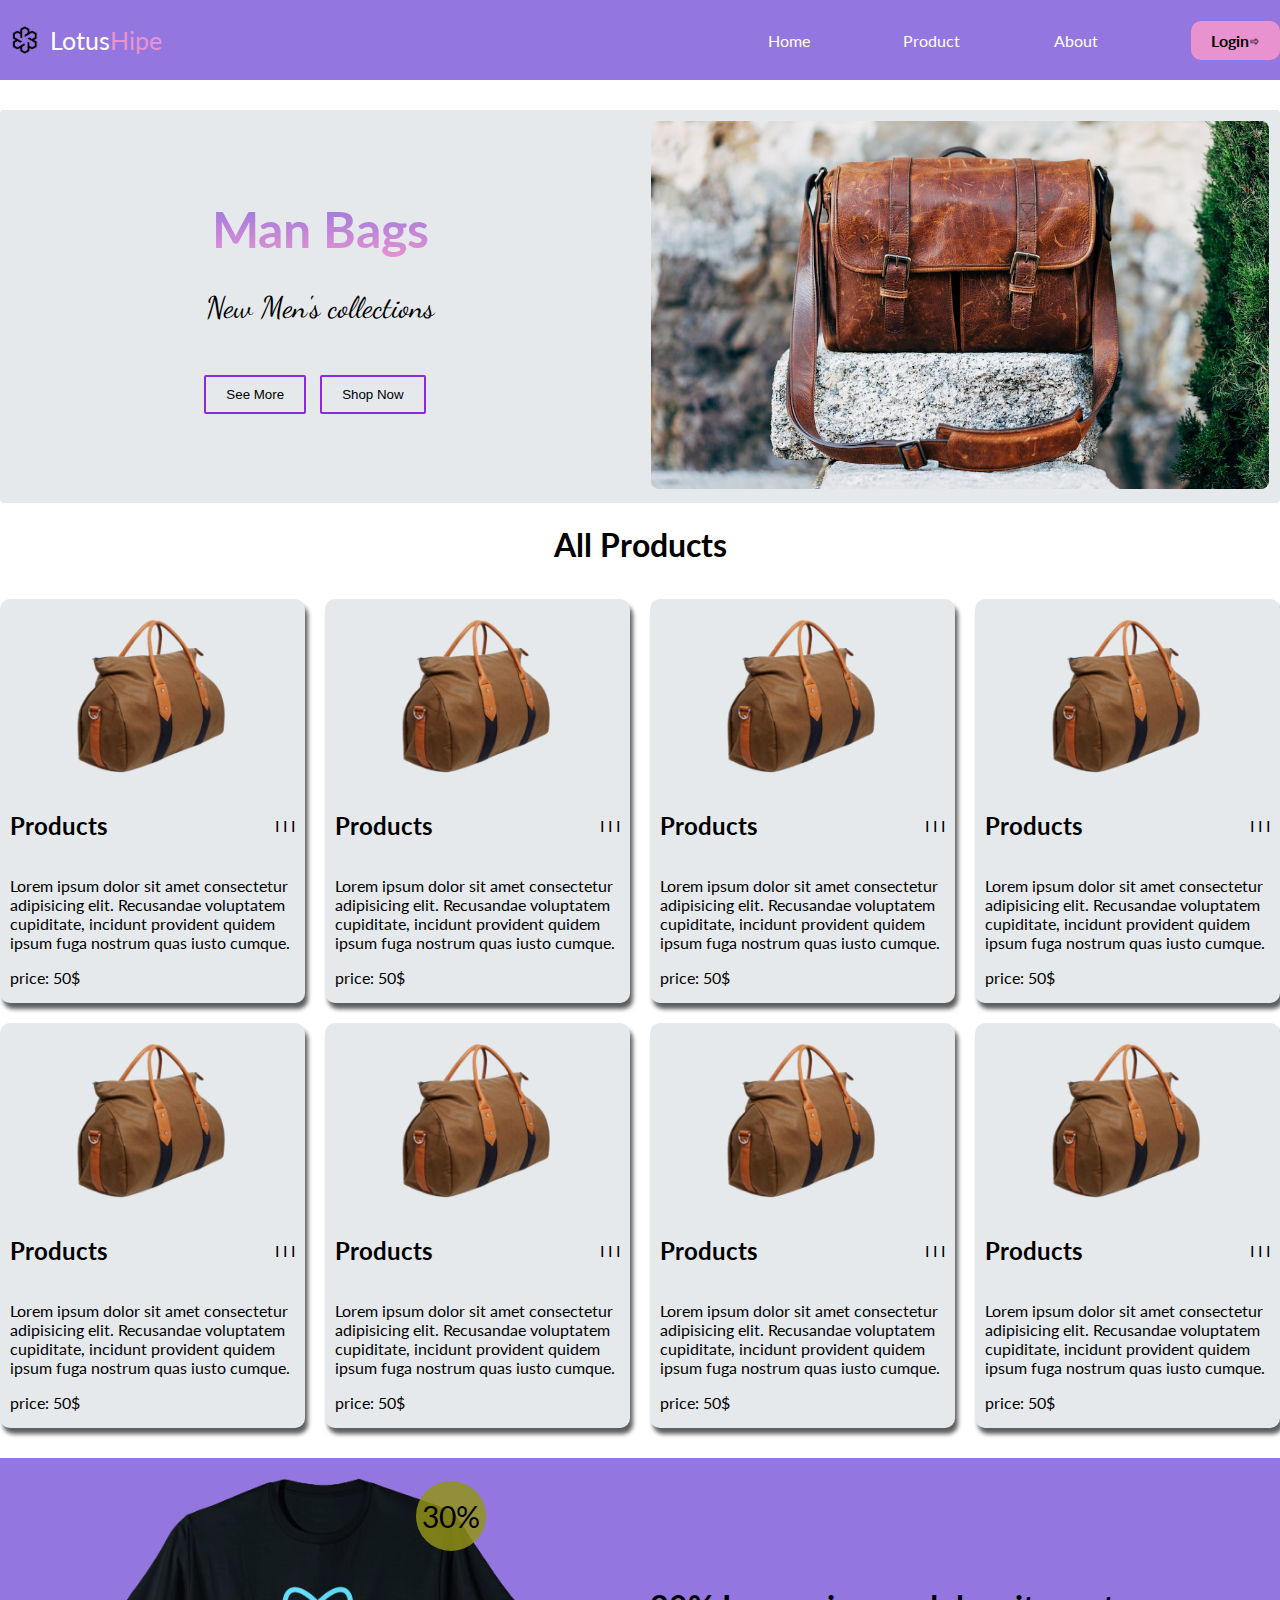
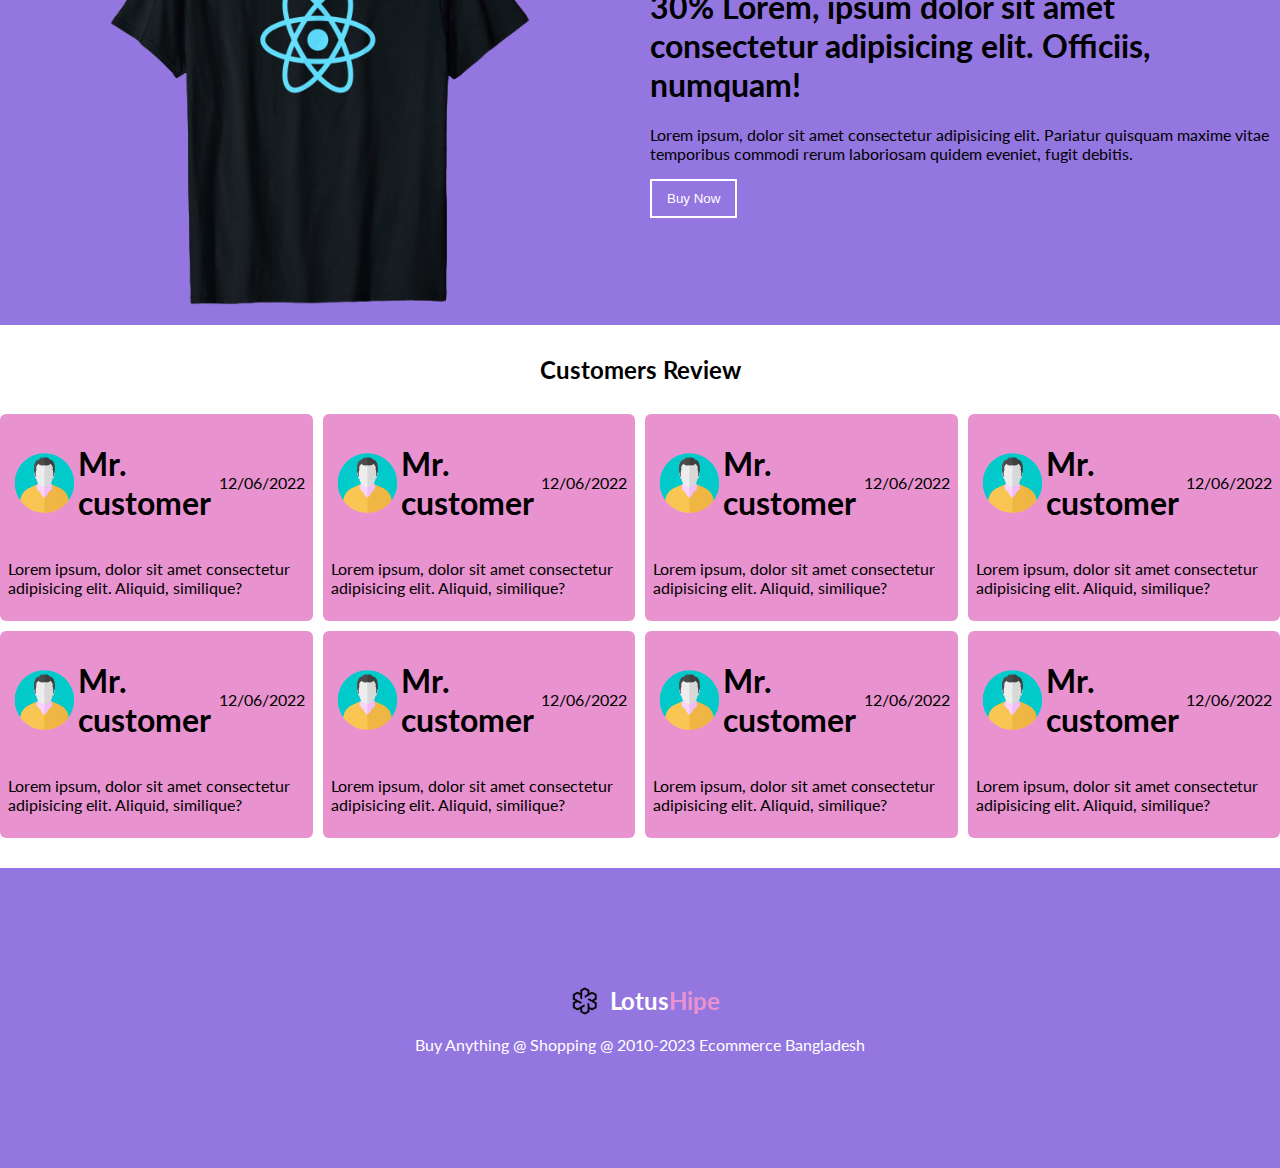
<file: index.html>
<!DOCTYPE html>
<html lang="en">
<head>
    <meta charset="UTF-8">
    <meta name="viewport" content="width=device-width, initial-scale=1.0">
    <title>Leather Bags</title>
    <link rel="stylesheet" href="style.css">
    <link  rel="stylesheet" href="mediaq.css">  
    <link rel="stylesheet" href="https://cdnjs.cloudflare.com/ajax/libs/font-awesome/6.4.2/css/all.min.css" integrity="sha512-z3gLpd7yknf1YoNbCzqRKc4qyor8gaKU1qmn+CShxbuBusANI9QpRohGBreCFkKxLhei6S9CQXFEbbKuqLg0DA==" crossorigin="anonymous" referrerpolicy="no-referrer" />
</head>
<body>
    <!-- nav start  -->
    <nav class="total-nav">
        <div class="nav-container">
            <div class="nav-logo">
                <img src="/resources/nav-image/urban-hive.png" alt="">
                <p>Lotus<span id="diff">Hipe</span></p>
            </div>
    
            <div class="nav-items">
                <a href="">Home</a>
                <a href="">Product</a>
                <a href="">About</a>
                <a id="btn-nav" href="">Login<img src="/resources/nav-image/icons8-arrow-48.png" alt=""></a>
            </div>
        </div>
    </nav>
     <!-- nav end  -->

     <!-- main start  -->
     <main class="main-container">
        <!-- hero start  -->
        <section class="hero-container">
            <div class="hero-text">
                <h1>Man Bags</h1>
                <p>New Men's collections</p>
                <div class="icons-awe">
                    <span><i class="fa-brands fa-facebook" style="color: #311ec2;"></i></span>
                    <span><i class="fa-brands fa-twitter" style="color: #1660df;"></i></span>
                    <span><i class="fa-brands fa-youtube" style="color: #e10e0e;"></i></span>
                    <span><i class="fa-brands fa-instagram" style="color: #cd1818;"></i></span>
                </div>
                <button class="btn-hero">See More</button>
                <button class="btn-hero">Shop Now</button>
            </div>
            <div class="hero-img">
                <img class="bag-img" src="resources/banner-image/bag-picture.jpg" alt="">
            </div>
        </section>
         <!-- hero end -->

         <!-- card starts -->
         <h1 style="text-align: center;">All Products</h1>
         <section class="card-container">
            
            <div class="single-card">
                <div id="img-id"><img   src="/resources/products/bag.png" alt=""></div>
                <div class="span-p">
                    <h2>Products</h2>
                    <div>
                        <span>I</span>
                        <span>I</span>
                        <span>I</span>
                    </div>
                 
                </div>
                <p>Lorem ipsum dolor sit amet consectetur adipisicing elit. Recusandae voluptatem cupiditate, incidunt provident quidem ipsum fuga nostrum quas iusto cumque.</p>
                <p>price: 50$</p>
            </div>
            <div class="single-card">
                <div id="img-id"><img   src="/resources/products/bag.png" alt=""></div>
                <div class="span-p">
                    <h2>Products</h2>
                    <div>
                        <span>I</span>
                        <span>I</span>
                        <span>I</span>
                    </div>
                 
                </div>
                <p>Lorem ipsum dolor sit amet consectetur adipisicing elit. Recusandae voluptatem cupiditate, incidunt provident quidem ipsum fuga nostrum quas iusto cumque.</p>
                <p>price: 50$</p>
            </div>
            <div class="single-card">
                <div id="img-id"><img   src="/resources/products/bag.png" alt=""></div>
                <div class="span-p">
                    <h2>Products</h2>
                    <div>
                        <span>I</span>
                        <span>I</span>
                        <span>I</span>
                    </div>
                 
                </div>
                <p>Lorem ipsum dolor sit amet consectetur adipisicing elit. Recusandae voluptatem cupiditate, incidunt provident quidem ipsum fuga nostrum quas iusto cumque.</p>
                <p>price: 50$</p>
            </div>
            <div class="single-card">
                <div id="img-id"><img   src="/resources/products/bag.png" alt=""></div>
                <div class="span-p">
                    <h2>Products</h2>
                    <div>
                        <span>I</span>
                        <span>I</span>
                        <span>I</span>
                    </div>
                 
                </div>
                <p>Lorem ipsum dolor sit amet consectetur adipisicing elit. Recusandae voluptatem cupiditate, incidunt provident quidem ipsum fuga nostrum quas iusto cumque.</p>
                <p>price: 50$</p>
            </div>
            <div class="single-card">
                <div id="img-id"><img   src="/resources/products/bag.png" alt=""></div>
                <div class="span-p">
                    <h2>Products</h2>
                    <div>
                        <span>I</span>
                        <span>I</span>
                        <span>I</span>
                    </div>
                 
                </div>
                <p>Lorem ipsum dolor sit amet consectetur adipisicing elit. Recusandae voluptatem cupiditate, incidunt provident quidem ipsum fuga nostrum quas iusto cumque.</p>
                <p>price: 50$</p>
            </div>
            <div class="single-card">
                <div id="img-id"><img   src="/resources/products/bag.png" alt=""></div>
                <div class="span-p">
                    <h2>Products</h2>
                    <div>
                        <span>I</span>
                        <span>I</span>
                        <span>I</span>
                    </div>
                 
                </div>
                <p>Lorem ipsum dolor sit amet consectetur adipisicing elit. Recusandae voluptatem cupiditate, incidunt provident quidem ipsum fuga nostrum quas iusto cumque.</p>
                <p>price: 50$</p>
            </div>
            <div class="single-card">
                <div id="img-id"><img   src="/resources/products/bag.png" alt=""></div>
                <div class="span-p">
                    <h2>Products</h2>
                    <div>
                        <span>I</span>
                        <span>I</span>
                        <span>I</span>
                    </div>
                 
                </div>
                <p>Lorem ipsum dolor sit amet consectetur adipisicing elit. Recusandae voluptatem cupiditate, incidunt provident quidem ipsum fuga nostrum quas iusto cumque.</p>
                <p>price: 50$</p>
            </div>
            <div class="single-card">
                <div id="img-id"><img   src="/resources/products/bag.png" alt=""></div>
                <div class="span-p">
                    <h2>Products</h2>
                    <div>
                        <span>I</span>
                        <span>I</span>
                        <span>I</span>
                    </div>
                 
                </div>
                <p>Lorem ipsum dolor sit amet consectetur adipisicing elit. Recusandae voluptatem cupiditate, incidunt provident quidem ipsum fuga nostrum quas iusto cumque.</p>
                <p>price: 50$</p>
            </div>
         </section>
         <!-- card ends -->


           <!-- discount starts here   -->
            <section class="total-bg">
                <div class="discount-container">
                    <div class="img-discount">
                        <img   src="/resources/discount/React-removebg-preview.png" alt="">
                        <div class="voucher">
                            30%
                        </div>
                    </div>

                    <div class="text-discount">
                        <h1>30%
                            Lorem, ipsum dolor sit amet consectetur adipisicing elit. Officiis, numquam!</h1>
                            <p>Lorem ipsum, dolor sit amet consectetur adipisicing elit. Pariatur quisquam maxime vitae temporibus commodi rerum laboriosam quidem eveniet, fugit debitis.

                            </p>
                            <button class="disct-btn">Buy Now</button>
                    </div>

                </div>
            </section>
          <!-- discount starts ends   -->

         <!-- customer review start   -->
             <h2 style="margin-top: 30px; text-align: center; margin-bottom: 30px;">Customers Review</h2>
             <section class="review-total">
                <div class="card-review-cont">
                    <div class="card-r-img">
                        <img style="width: 70px;" src="/resources/customer-picture/person.png" alt="">
                        <h1>Mr. customer</h1>
                        <p>12/06/2022</p>
                    </div>
                    <div>
                        <p>Lorem ipsum, dolor sit amet consectetur adipisicing elit. Aliquid, similique?</p>
                    </div>
                </div>
                <div class="card-review-cont">
                    <div class="card-r-img">
                        <img style="width: 70px;" src="/resources/customer-picture/person.png" alt="">
                        <h1>Mr. customer</h1>
                        <p>12/06/2022</p>
                    </div>
                    <div>
                        <p>Lorem ipsum, dolor sit amet consectetur adipisicing elit. Aliquid, similique?</p>
                    </div>
                </div>
                <div class="card-review-cont">
                    <div class="card-r-img">
                        <img style="width: 70px;" src="/resources/customer-picture/person.png" alt="">
                        <h1>Mr. customer</h1>
                        <p>12/06/2022</p>
                    </div>
                    <div>
                        <p>Lorem ipsum, dolor sit amet consectetur adipisicing elit. Aliquid, similique?</p>
                    </div>
                </div>
                <div class="card-review-cont">
                    <div class="card-r-img">
                        <img style="width: 70px;" src="/resources/customer-picture/person.png" alt="">
                        <h1>Mr. customer</h1>
                        <p>12/06/2022</p>
                    </div>
                    <div>
                        <p>Lorem ipsum, dolor sit amet consectetur adipisicing elit. Aliquid, similique?</p>
                    </div>
                </div>
                <div class="card-review-cont">
                    <div class="card-r-img">
                        <img style="width: 70px;" src="/resources/customer-picture/person.png" alt="">
                        <h1>Mr. customer</h1>
                        <p>12/06/2022</p>
                    </div>
                    <div>
                        <p>Lorem ipsum, dolor sit amet consectetur adipisicing elit. Aliquid, similique?</p>
                    </div>
                </div>
                <div class="card-review-cont">
                    <div class="card-r-img">
                        <img style="width: 70px;" src="/resources/customer-picture/person.png" alt="">
                        <h1>Mr. customer</h1>
                        <p>12/06/2022</p>
                    </div>
                    <div>
                        <p>Lorem ipsum, dolor sit amet consectetur adipisicing elit. Aliquid, similique?</p>
                    </div>
                </div>
                <div class="card-review-cont">
                    <div class="card-r-img">
                        <img style="width: 70px;" src="/resources/customer-picture/person.png" alt="">
                        <h1>Mr. customer</h1>
                        <p>12/06/2022</p>
                    </div>
                    <div>
                        <p>Lorem ipsum, dolor sit amet consectetur adipisicing elit. Aliquid, similique?</p>
                    </div>
                </div>
                <div class="card-review-cont">
                    <div class="card-r-img">
                        <img style="width: 70px;" src="/resources/customer-picture/person.png" alt="">
                        <h1>Mr. customer</h1>
                        <p>12/06/2022</p>
                    </div>
                    <div>
                        <p>Lorem ipsum, dolor sit amet consectetur adipisicing elit. Aliquid, similique?</p>
                    </div>
                </div>
             </section>
            <!-- customer review end  -->
     </main>
     <!-- main end  -->

     <!-- footer start  -->
     <footer class="footer-total">
        <div>
        <div class="foot-flex">
            <img style="height: 50px; width: 50px;" src="/resources/nav-image/urban-hive.png" alt="">
            <h2 style="color: white;">Lotus<span style="color: #e893cf;">Hipe</span></h2>
        </div>
        <div>
            <p class="lol">Buy Anything @ Shopping @ 2010-2023 Ecommerce Bangladesh</p>
        </div>
    </div>
     </footer>
     <!-- footer end  -->
</body>
</html>
</file>
<file: style.css>
@import url('https://fonts.googleapis.com/css2?family=Dancing+Script:wght@400;500&family=Lato:wght@100;300;400;700;900&display=swap');
body{
    font-family: 'Lato', sans-serif;
    margin: 0;
    padding: 0;
}
 *{
    box-sizing: border-box;
 }
 .total-nav{
    background-color: #9376e0;
 }
 .nav-container{
    /* border: 1px solid red; */
    display: flex;
    align-items: center;
    max-width: 1400px;
    margin: 0 auto;

 }
 .nav-logo img{
    /* border: 1px solid purple; */
    width: 50px;
    object-fit: cover;
 }
 .nav-logo p{
    /* border: 1px solid skyblue; */
  font-size: 25px;
  color: white;
 }
 .nav-logo{
    /* border: 1px solid palevioletred; */
    display: flex;
    align-items: center;
    width: 60%;
 }
/* nav logo end  */

/* nav items start  */

 .nav-items a{
    text-decoration: none;
    color: white;
 }
 .nav-items{
    display: flex;
    justify-content: space-between;
    width: 40%;
    align-items: center;
 }
 #btn-nav{
    color: black;
    font-weight: bold;
    background-color: #e893cf;
    padding: 10px 20px;
    border-radius: 10px;
 }
 #btn-nav img{
   width: 11px;
 }
 #diff{
   color: #e893cf;
 }
/* nav bar end  */



 /* hero start  */
  .main-container{
   /* max-width: 1400px; */
   /* margin: 30px auto 0px; */
  }
  .hero-container{
   max-width: 1400px;
   margin: 30px auto 0px;
   display: flex;
   background-color: rgba(112, 128, 144, 0.178);
   align-items: center;
   border-radius: 4px;
  }
  .hero-text{
   /* border: 2px solid red;  */
   width: 50%;
   min-height: 40px;
   text-align: center;
  }
  .hero-img{
   /* border: 2px solid blue;  */
   width: 50%;
   min-height: 40px;
   padding: 11px;
    
  }
  .bag-img{
   width: 100%;
   height: 100%;
   border-radius: 8px;
  }
  .hero-text h1{
   background-image: linear-gradient(to bottom,#9376e0,#e893cf);
   color: transparent;
   -webkit-background-clip: text;
   font-size: 50px;
   margin-bottom: 0;
   margin-top: 0;
  }
  .hero-text p{
   font-family: 'Dancing Script', cursive;
   font-size: 30px;
  }
  .fa-brands{
   font-size: 30px;
  }
  .icons-awe{
   word-spacing: 20px;
  }
  .btn-hero{
   border: 2px solid blueviolet;
   border-radius: 2px;
   background: transparent;
   padding: 10px 20px;
   margin-right: 10px;
   margin-top: 20px;
  }
 /* hero end  */



 /* card start here  */
 .card-container{
   max-width: 1400px;
   margin: 35px auto 0;
  
   display: grid;
   grid-template-columns: repeat(4,1fr);
   gap: 20px;
 }
 .span-p{
   display: flex;
   justify-content: space-between;
   align-items: center;
 }
 .single-card img{
   width: 70%; 
   /* margin: auto;
   margin-right: auto; */
   
  
 }
 #img-id{
   display: flex;
   justify-content: center;
 }
 .single-card{
   background-color: rgba(112, 128, 144, 0.178);
   padding: 0 10px;
   border-radius: 10px;
   box-shadow: 3px 6px 4px rgba(0, 0, 0, 0.632);
 }
 /* card end here */


 /* discount starts here  */
 .total-bg{
   background-color: #9376E0;
   margin-top: 30px;
 }
 .discount-container{
   max-width: 1400px;
   margin: 0 auto;
   display: flex;
   justify-content: space-between;
   align-items: center;
 }
 .discount-container .img-discount{
   width: 50%;
   padding: 20px;
   /* border: 2px solid blue; */
 }
 .discount-container .text-discount{
   width: 50%;
   padding: 10px;
   /* border:  2px solid red; */
 }
 .img-discount img{
   width: 70%;
   display: block;
   margin: 0 auto;
 }
 .img-discount{
   position: relative;
 }
 /* or do below     keep in notes special its important for responsive */
 /* .img-discount {
  display: flex;
  justify-content: center;
  align-items: center;
 }
 .img-discount img{
   width: 70%;
 } */
 .disct-btn{
   padding: 10px 15px;
   background-color: transparent;
   border: 2px solid white;
   color: white;
 }
 .disct-btn:hover{
   background-color: #e893cf;
 }
 .voucher{
   height: 70px;
   width: 70px;
   border-radius: 50%;
   font-size: 30px;
   background-color: rgba(147, 147, 23, 0.829);
   display: flex;
   justify-content: center;
   align-items: center;
   padding: 9px;
   position: absolute;
   top: 5%;
   left: 65%;
 }
 
 /* discount starts ends */


 /* customer review  */
 .review-total{
  max-width: 1400px;
  margin: 0 auto;
  display: grid;
  grid-template-columns: repeat(4,1fr);
  gap: 10px;
 }
 .card-review-cont{
  background-color: #e893cf;
  border-radius: 6px;
  padding: 8px;
 }
 .card-r-img{
  display: flex;
  justify-content: space-between;
  align-items: center;
 }
 /* customer review end */

 /* footer start  */
 .footer-total{
  margin-top: 30px;
  background-color: #9376E0;
  text-align: center;
 height: 300px;
 display: flex;
 align-items: center;
 justify-content: center;
 }
 .foot-flex{
  display: flex;
  align-items: center;
  justify-content: center;
 
 }
 .lol{
  margin-top: 0;
  color: white;
 }
 /* footer end */
</file>
<file: mediaq.css>
/* for tablet start */
@media only screen and (max-width: 800px){
    .card-container{
        grid-template-columns: repeat(3,1fr);
        padding: 10px;
    }
    .review-total{
       
        grid-template-columns: repeat(2,1fr);
        padding: 10px;
        
       }

       /* footer start  */
       
 /* footer end */
}
/* for tablet end */


/* for mobile starts  */
@media only screen and (max-width: 426px) {
    .nav-container{
        flex-direction: column;
    }
    .nav-logo{
        width: 100%;
     display: flex;
     justify-content: center;
    }
    .nav-items{
        flex-direction: column;
      width: 100%;
      justify-content: center;
    }
    .nav-items a{
        margin-top: 16px;
    }
    #btn-nav{
        width: 100%;
        text-align: center;
        margin-bottom: 10px;
    }

    /* hero start  */
    .hero-container{
        flex-direction: column;
    }
    .hero-img{
        width: 100%;
    }
    .hero-text{
        width: 100%;
    }
    /* hero end  */

    /* card start here  */
    .card-container{
        grid-template-columns: repeat(1,1fr);
        padding: 10px;
    }
    /* card end here  */

    /* discount start  */
    .discount-container{
     flex-direction: column;
      }
      .discount-container .img-discount{
        width: 100%;
        /* padding: 20px; */
        justify-content: center;
      }
      .discount-container .text-discount{
        width: 100%;
        /* padding: 10px; */
        text-align: center;
      }
     
    /* disc end  */


     /* customer review start */
     .review-total{
       
        grid-template-columns: repeat(1,1fr);
        padding: 10px;
       }
 /* customer review end */

 /* footer start  */

 /* footer end */
  }
  /* for mobile ends  */
</file>
